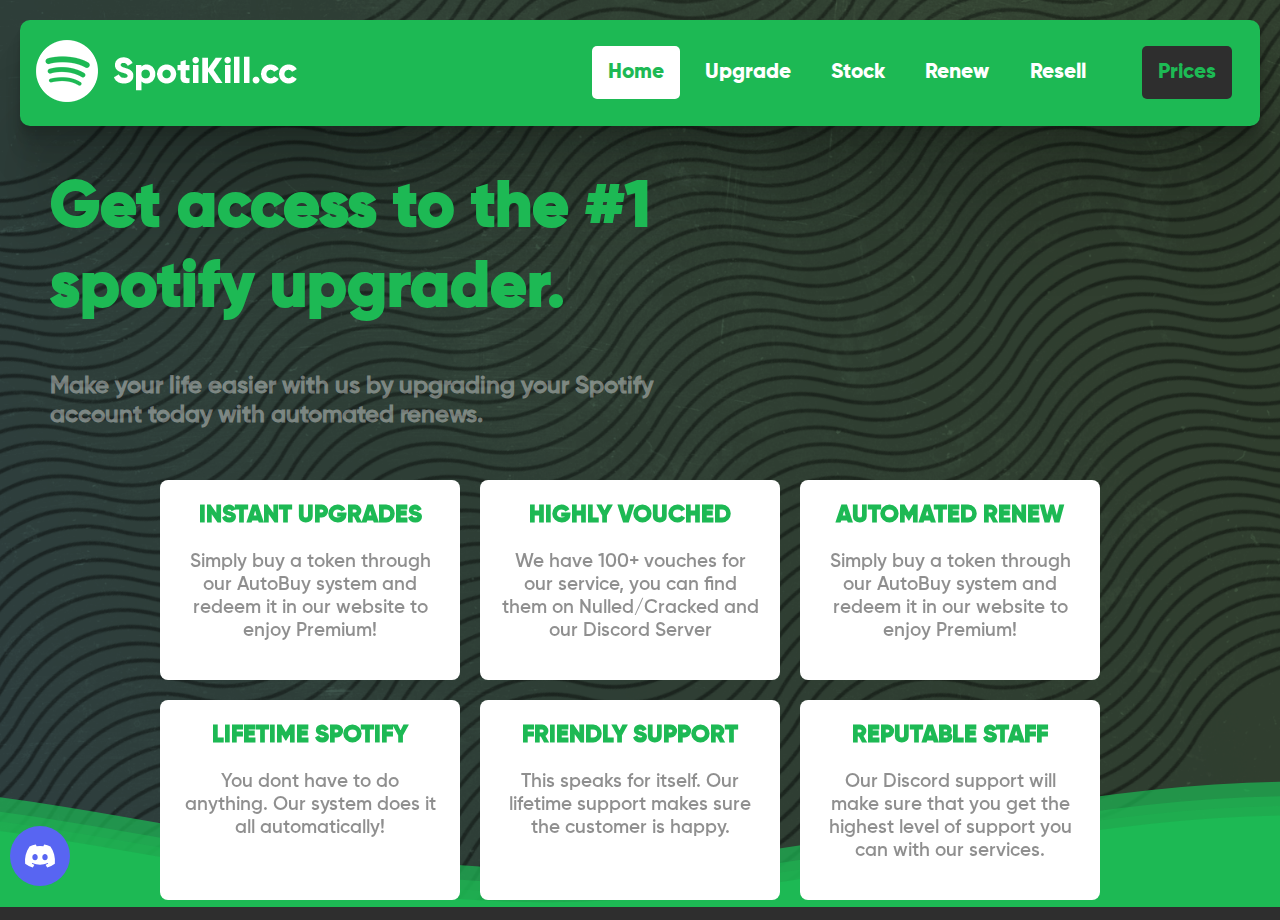
<file: index.html>
<!DOCTYPE html>
<html lang="en">

<head>
    <meta charset="UTF-8">
    <meta http-equiv="X-UA-Compatible" content="IE=edge">
    <meta name="viewport" content="width=device-width, initial-scale=1.0">
    <link rel="stylesheet" href="./css/main.css">
    <link rel="stylesheet" href="https://cdnjs.cloudflare.com/ajax/libs/font-awesome/6.1.1/css/all.min.css"
        integrity="sha512-KfkfwYDsLkIlwQp6LFnl8zNdLGxu9YAA1QvwINks4PhcElQSvqcyVLLD9aMhXd13uQjoXtEKNosOWaZqXgel0g=="
        crossorigin="anonymous" referrerpolicy="no-referrer" />
    <title>SpotiKill - Home</title>
</head>

<body>
    <nav>
        <ul class="nav-list">
            <li class="nav-item">
                <img src="./img/logo.png" alt="">
            </li>
            <li class="nav-item">
                <a class="active" href="index.html">Home</a>
            </li>
            <li class="nav-item">
                <a href="upgrade.html">Upgrade</a>
            </li>
            <li class="nav-item">
                <a href="#">Stock</a>
            </li>
            <li class="nav-item">
                <a href="#">Renew</a>
            </li>
            <li class="nav-item">
                <a href="#">Resell</a>
            </li>
            <li id="pricing" class="nav-item">
                <a href="#">Prices</a>
            </li>
        </ul>
    </nav>

    <div class="content">

        <div class="phone-div">
            <img id="phone" src="./img/iphone.png" alt="Phone">   
        </div>

        <div class="heading">
            <h1>Get access to the #1 spotify upgrader.</h1>
            <h2>
                Make your life easier with us by upgrading your Spotify account today with automated renews.
            </h2>

        </div>

        <div class="container">
            <div class="card">
                <h2><i class="fa-solid fa-fire fa-lg"></i> INSTANT UPGRADES</h2>
                <p>
                    Simply buy a token through our AutoBuy system and redeem it in our website to enjoy Premium!
                </p>
            </div>
            <div class="card">
                <h2><i class="fa-solid fa-users fa-lg"></i> HIGHLY VOUCHED</h2>
                <p>
                    We have 100+ vouches for our service, you can find them on Nulled/Cracked and our Discord Server
                </p>
            </div>
            <div class="card">
                <h2><i class="fa-solid fa-dollar-sign fa-lg"></i> AUTOMATED RENEW</h2>
                <p>
                    Simply buy a token through our AutoBuy system and redeem it in our website to enjoy Premium!
                </p>
            </div>
            <div class="card">
                <h2><i class="fa-solid fa-code fa-lg"></i> LIFETIME SPOTIFY</h2>
                <p>
                    You dont have to do anything. Our system does it all automatically!
                </p>
            </div>
            <div class="card">
                <h2><i class="fa-solid fa-crown fa-lg"></i> FRIENDLY SUPPORT</h2>
                <p>
                    This speaks for itself. Our lifetime support makes sure the customer is happy.
                </p>
            </div>
            <div class="card">
                <h2><i class="fa-solid fa-people-carry-box fa-lg"></i> REPUTABLE STAFF</h2>
                <p>
                    Our Discord support will make sure that you get the highest level of support you can with our services.
                </p>
            </div>
        </div>
    </div>

    <div>
        <svg class="waves" xmlns="http://www.w3.org/2000/svg" xmlns:xlink="http://www.w3.org/1999/xlink"
            viewBox="0 24 150 28" preserveAspectRatio="none" shape-rendering="auto">
            <defs>
                <path id="gentle-wave" d="M-160 44c30 0 58-18 88-18s 58 18 88 18 58-18 88-18 58 18 88 18 v44h-352z" />
            </defs>
            <g class="parallax">
                <use xlink:href="#gentle-wave" x="48" y="0" fill="rgba(29, 185, 84,0.7" />
                <use xlink:href="#gentle-wave" x="48" y="3" fill="rgba(29, 185, 84,0.5)" />
                <use xlink:href="#gentle-wave" x="48" y="5" fill="rgba(29, 185, 84,0.3)" />
                <use xlink:href="#gentle-wave" x="48" y="7" fill="#1db954" />
            </g>
        </svg>
    </div>

    <div id="discord"><a href="https://discord.gg/kR4asanxHP"><img src = "./img/discord-v2.svg" alt="My Happy SVG"/></a></div>
</body>

</html>
</file>
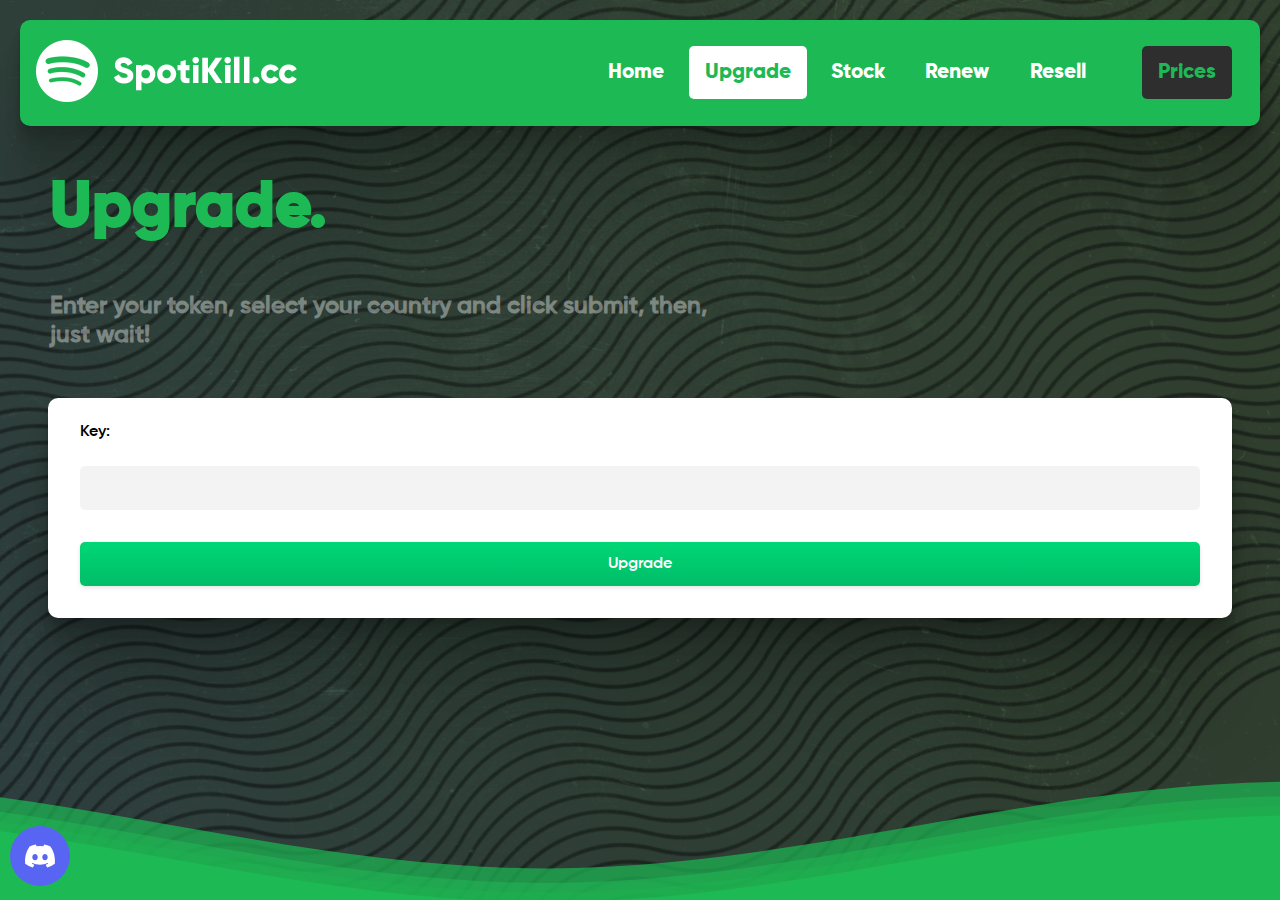
<file: upgrade.html>
<!DOCTYPE html>
<html lang="en">

<head>
    <meta charset="UTF-8">
    <meta http-equiv="X-UA-Compatible" content="IE=edge">
    <meta name="viewport" content="width=device-width, initial-scale=1.0">
    <link rel="stylesheet" href="./css/main.css">
    <link rel="stylesheet" href="https://cdnjs.cloudflare.com/ajax/libs/font-awesome/6.1.1/css/all.min.css"
        integrity="sha512-KfkfwYDsLkIlwQp6LFnl8zNdLGxu9YAA1QvwINks4PhcElQSvqcyVLLD9aMhXd13uQjoXtEKNosOWaZqXgel0g=="
        crossorigin="anonymous" referrerpolicy="no-referrer" />
    <script src="https://code.jquery.com/jquery-3.6.0.min.js">h</script>
    <script src="https://www.google.com/recaptcha/api.js?onload=onloadCallback&render=explicit" async defer>
    </script>
    <script src="./js/app.js"></script>
    <title>SpotiKill - Upgrade</title>
</head>

<body>
    <div class="pop-cont" style="display: none;" id="pop-cont">
        <div class="popup">
            <div class="popup-container">
                <i class="fa-solid fa-circle-exclamation fa-5x"></i>
                <span id="popText" h="">asdasd</span>
                <button id="pop-btn" class="buyBtn">OK </button>
            </div>
            
        </div>
    </div>

    <nav>
        <ul class="nav-list">
            <li class="nav-item">
                <img src="./img/logo.png" alt="">
            </li>
            <li class="nav-item">
                <a href="index.html">Home</a>
            </li>
            <li class="nav-item">
                <a class="active" href="upgrade.html">Upgrade</a>
            </li>
            <li class="nav-item">
                <a href="#">Stock</a>
            </li>
            <li class="nav-item">
                <a href="#">Renew</a>
            </li>
            <li class="nav-item">
                <a href="#">Resell</a>
            </li>
            <li id="pricing" class="nav-item">
                <a href="#">Prices</a>
            </li>
        </ul>
    </nav>

    <div class="content">
        <div class="heading">
            <h1>Upgrade.</h1>
            <h2>
                Enter your token, select your country and click submit, then, just wait!
            </h2>
        </div>
    </div>

    <div class="upgrade-container">
        <form id="upgradeForm">
            <label>Key:</label>
            <input type="text" id="key">
            <label style="display:none;" class="jstoggle">Email:</label>
            <input style="display:none;" class="jstoggle" type="text" id="email">
            <label style="display:none;" class="jstoggle">Password:</label>
            <input style="display:none;" class="jstoggle" type="text" id="password">
            <label style="display:none;" class="jstoggle">Country:</label>
            <select style="display:none;" class="jstoggle" id="country" name="country">
                <option class="countrySelect">Select a Country</option>
                <option class="countrySelect" value="AF">Afghanistan - 0</option>
                <option class="countrySelect" value="AX">Aland Islands - 0</option>
                <option class="countrySelect" value="AL">Albania - 0</option>
                <option class="countrySelect" value="DZ">Algeria - 0</option>
                <option class="countrySelect" value="AS">American Samoa - 0</option>
                <option class="countrySelect" value="AD">Andorra - 0</option>
                <option class="countrySelect" value="AO">Angola - 0</option>
                <option class="countrySelect" value="AI">Anguilla - 0</option>
                <option class="countrySelect" value="AQ">Antarctica - 0</option>
                <option class="countrySelect" value="AG">Antigua and Barbuda - 0</option>
                <option class="countrySelect" value="AR">Argentina - 0</option>
                <option class="countrySelect" value="AM">Armenia - 0</option>
                <option class="countrySelect" value="AW">Aruba - 0</option>
                <option class="countrySelect" value="AU">Australia - 0</option>
                <option class="countrySelect" value="AT">Austria - 0</option>
                <option class="countrySelect" value="AZ">Azerbaijan - 0</option>
                <option class="countrySelect" value="BS">Bahamas - 0</option>
                <option class="countrySelect" value="BH">Bahrain - 0</option>
                <option class="countrySelect" value="BD">Bangladesh - 0</option>
                <option class="countrySelect" value="BB">Barbados - 0</option>
                <option class="countrySelect" value="BY">Belarus - 0</option>
                <option class="countrySelect" value="BE">Belgium - 0</option>
                <option class="countrySelect" value="BZ">Belize - 0</option>
                <option class="countrySelect" value="BJ">Benin - 0</option>
                <option class="countrySelect" value="BM">Bermuda - 0</option>
                <option class="countrySelect" value="BT">Bhutan - 0</option>
                <option class="countrySelect" value="BO">Bolivia - 0</option>
                <option class="countrySelect" value="BQ">Bonaire, Sint Eustatius and Saba - 0</option>
                <option class="countrySelect" value="BA">Bosnia and Herzegovina - 0</option>
                <option class="countrySelect" value="BW">Botswana - 0</option>
                <option class="countrySelect" value="BV">Bouvet Island - 0</option>
                <option class="countrySelect" value="BR">Brazil - 0</option>
                <option class="countrySelect" value="IO">British Indian Ocean Territory - 0</option>
                <option class="countrySelect" value="BN">Brunei Darussalam - 0</option>
                <option class="countrySelect" value="BG">Bulgaria - 0</option>
                <option class="countrySelect" value="BF">Burkina Faso - 0</option>
                <option class="countrySelect" value="BI">Burundi - 0</option>
                <option class="countrySelect" value="KH">Cambodia - 0</option>
                <option class="countrySelect" value="CM">Cameroon - 0</option>
                <option class="countrySelect" value="CA">Canada - 0</option>
                <option class="countrySelect" value="CV">Cape Verde - 0</option>
                <option class="countrySelect" value="KY">Cayman Islands - 0</option>
                <option class="countrySelect" value="CF">Central African Republic - 0</option>
                <option class="countrySelect" value="TD">Chad - 0</option>
                <option class="countrySelect" value="CL">Chile - 0</option>
                <option class="countrySelect" value="CN">China - 0</option>
                <option class="countrySelect" value="CX">Christmas Island - 0</option>
                <option class="countrySelect" value="CC">Cocos (Keeling) Islands - 0</option>
                <option class="countrySelect" value="CO">Colombia - 0</option>
                <option class="countrySelect" value="KM">Comoros - 0</option>
                <option class="countrySelect" value="CG">Congo - 0</option>
                <option class="countrySelect" value="CD">Congo, Democratic Republic of the Congo - 0</option>
                <option class="countrySelect" value="CK">Cook Islands - 0</option>
                <option class="countrySelect" value="CR">Costa Rica - 0</option>
                <option class="countrySelect" value="CI">Cote D'Ivoire - 0</option>
                <option class="countrySelect" value="HR">Croatia - 0</option>
                <option class="countrySelect" value="CU">Cuba - 0</option>
                <option class="countrySelect" value="CW">Curacao - 0</option>
                <option class="countrySelect" value="CY">Cyprus - 0</option>
                <option class="countrySelect" value="CZ">Czech Republic - 0</option>
                <option class="countrySelect" value="DK">Denmark - 0</option>
                <option class="countrySelect" value="DJ">Djibouti - 0</option>
                <option class="countrySelect" value="DM">Dominica - 0</option>
                <option class="countrySelect" value="DO">Dominican Republic - 0</option>
                <option class="countrySelect" value="EC">Ecuador - 0</option>
                <option class="countrySelect" value="EG">Egypt - 0</option>
                <option class="countrySelect" value="SV">El Salvador - 0</option>
                <option class="countrySelect" value="GQ">Equatorial Guinea - 0</option>
                <option class="countrySelect" value="ER">Eritrea - 0</option>
                <option class="countrySelect" value="EE">Estonia - 0</option>
                <option class="countrySelect" value="ET">Ethiopia - 0</option>
                <option class="countrySelect" value="FK">Falkland Islands (Malvinas) - 0</option>
                <option class="countrySelect" value="FO">Faroe Islands - 0</option>
                <option class="countrySelect" value="FJ">Fiji - 0</option>
                <option class="countrySelect" value="FI">Finland - 0</option>
                <option class="countrySelect" value="FR">France - 0</option>
                <option class="countrySelect" value="GF">French Guiana - 0</option>
                <option class="countrySelect" value="PF">French Polynesia - 0</option>
                <option class="countrySelect" value="TF">French Southern Territories - 0</option>
                <option class="countrySelect" value="GA">Gabon - 0</option>
                <option class="countrySelect" value="GM">Gambia - 0</option>
                <option class="countrySelect" value="GE">Georgia - 0</option>
                <option class="countrySelect" value="DE">Germany - 0</option>
                <option class="countrySelect" value="GH">Ghana - 0</option>
                <option class="countrySelect" value="GI">Gibraltar - 0</option>
                <option class="countrySelect" value="GR">Greece - 0</option>
                <option class="countrySelect" value="GL">Greenland - 0</option>
                <option class="countrySelect" value="GD">Grenada - 0</option>
                <option class="countrySelect" value="GP">Guadeloupe - 0</option>
                <option class="countrySelect" value="GU">Guam - 0</option>
                <option class="countrySelect" value="GT">Guatemala - 0</option>
                <option class="countrySelect" value="GG">Guernsey - 0</option>
                <option class="countrySelect" value="GN">Guinea - 0</option>
                <option class="countrySelect" value="GW">Guinea-Bissau - 0</option>
                <option class="countrySelect" value="GY">Guyana - 0</option>
                <option class="countrySelect" value="HT">Haiti - 0</option>
                <option class="countrySelect" value="HM">Heard Island and Mcdonald Islands - 0</option>
                <option class="countrySelect" value="VA">Holy See (Vatican City State) - 0</option>
                <option class="countrySelect" value="HN">Honduras - 0</option>
                <option class="countrySelect" value="HK">Hong Kong - 0</option>
                <option class="countrySelect" value="HU">Hungary - 0</option>
                <option class="countrySelect" value="IS">Iceland - 0</option>
                <option class="countrySelect" value="IN">India - 0</option>
                <option class="countrySelect" value="ID">Indonesia - 0</option>
                <option class="countrySelect" value="IR">Iran, Islamic Republic of - 0</option>
                <option class="countrySelect" value="IQ">Iraq - 0</option>
                <option class="countrySelect" value="IE">Ireland - 0</option>
                <option class="countrySelect" value="IM">Isle of Man - 0</option>
                <option class="countrySelect" value="IL">Israel - 0</option>
                <option class="countrySelect" value="IT">Italy - 0</option>
                <option class="countrySelect" value="JM">Jamaica - 0</option>
                <option class="countrySelect" value="JP">Japan - 0</option>
                <option class="countrySelect" value="JE">Jersey - 0</option>
                <option class="countrySelect" value="JO">Jordan - 0</option>
                <option class="countrySelect" value="KZ">Kazakhstan - 0</option>
                <option class="countrySelect" value="KE">Kenya - 0</option>
                <option class="countrySelect" value="KI">Kiribati - 0</option>
                <option class="countrySelect" value="KP">Korea, Democratic People's Republic of - 0</option>
                <option class="countrySelect" value="KR">Korea, Republic of - 0</option>
                <option class="countrySelect" value="XK">Kosovo - 0</option>
                <option class="countrySelect" value="KW">Kuwait - 0</option>
                <option class="countrySelect" value="KG">Kyrgyzstan - 0</option>
                <option class="countrySelect" value="LA">Lao People's Democratic Republic - 0</option>
                <option class="countrySelect" value="LV">Latvia - 0</option>
                <option class="countrySelect" value="LB">Lebanon - 0</option>
                <option class="countrySelect" value="LS">Lesotho - 0</option>
                <option class="countrySelect" value="LR">Liberia - 0</option>
                <option class="countrySelect" value="LY">Libyan Arab Jamahiriya - 0</option>
                <option class="countrySelect" value="LI">Liechtenstein - 0</option>
                <option class="countrySelect" value="LT">Lithuania - 0</option>
                <option class="countrySelect" value="LU">Luxembourg - 0</option>
                <option class="countrySelect" value="MO">Macao - 0</option>
                <option class="countrySelect" value="MK">Macedonia, the Former Yugoslav Republic of - 0</option>
                <option class="countrySelect" value="MG">Madagascar - 0</option>
                <option class="countrySelect" value="MW">Malawi - 0</option>
                <option class="countrySelect" value="MY">Malaysia - 0</option>
                <option class="countrySelect" value="MV">Maldives - 0</option>
                <option class="countrySelect" value="ML">Mali - 0</option>
                <option class="countrySelect" value="MT">Malta - 0</option>
                <option class="countrySelect" value="MH">Marshall Islands - 0</option>
                <option class="countrySelect" value="MQ">Martinique - 0</option>
                <option class="countrySelect" value="MR">Mauritania - 0</option>
                <option class="countrySelect" value="MU">Mauritius - 0</option>
                <option class="countrySelect" value="YT">Mayotte - 0</option>
                <option class="countrySelect" value="MX">Mexico - 0</option>
                <option class="countrySelect" value="FM">Micronesia, Federated States of - 0</option>
                <option class="countrySelect" value="MD">Moldova, Republic of - 0</option>
                <option class="countrySelect" value="MC">Monaco - 0</option>
                <option class="countrySelect" value="MN">Mongolia - 0</option>
                <option class="countrySelect" value="ME">Montenegro - 0</option>
                <option class="countrySelect" value="MS">Montserrat - 0</option>
                <option class="countrySelect" value="MA">Morocco - 0</option>
                <option class="countrySelect" value="MZ">Mozambique - 0</option>
                <option class="countrySelect" value="MM">Myanmar - 0</option>
                <option class="countrySelect" value="NA">Namibia - 0</option>
                <option class="countrySelect" value="NR">Nauru - 0</option>
                <option class="countrySelect" value="NP">Nepal - 0</option>
                <option class="countrySelect" value="NL">Netherlands - 0</option>
                <option class="countrySelect" value="AN">Netherlands Antilles - 0</option>
                <option class="countrySelect" value="NC">New Caledonia - 0</option>
                <option class="countrySelect" value="NZ">New Zealand - 0</option>
                <option class="countrySelect" value="NI">Nicaragua - 0</option>
                <option class="countrySelect" value="NE">Niger - 0</option>
                <option class="countrySelect" value="NG">Nigeria - 0</option>
                <option class="countrySelect" value="NU">Niue - 0</option>
                <option class="countrySelect" value="NF">Norfolk Island - 0</option>
                <option class="countrySelect" value="MP">Northern Mariana Islands - 0</option>
                <option class="countrySelect" value="NO">Norway - 0</option>
                <option class="countrySelect" value="OM">Oman - 0</option>
                <option class="countrySelect" value="PK">Pakistan - 0</option>
                <option class="countrySelect" value="PW">Palau - 0</option>
                <option class="countrySelect" value="PS">Palestinian Territory, Occupied - 0</option>
                <option class="countrySelect" value="PA">Panama - 0</option>
                <option class="countrySelect" value="PG">Papua New Guinea - 0</option>
                <option class="countrySelect" value="PY">Paraguay - 0</option>
                <option class="countrySelect" value="PE">Peru - 0</option>
                <option class="countrySelect" value="PH">Philippines - 0</option>
                <option class="countrySelect" value="PN">Pitcairn - 0</option>
                <option class="countrySelect" value="PL">Poland - 0</option>
                <option class="countrySelect" value="PT">Portugal - 0</option>
                <option class="countrySelect" value="PR">Puerto Rico - 0</option>
                <option class="countrySelect" value="QA">Qatar - 0</option>
                <option class="countrySelect" value="RE">Reunion - 0</option>
                <option class="countrySelect" value="RO">Romania - 0</option>
                <option class="countrySelect" value="RU">Russian Federation - 0</option>
                <option class="countrySelect" value="RW">Rwanda - 0</option>
                <option class="countrySelect" value="BL">Saint Barthelemy - 0</option>
                <option class="countrySelect" value="SH">Saint Helena - 0</option>
                <option class="countrySelect" value="KN">Saint Kitts and Nevis - 0</option>
                <option class="countrySelect" value="LC">Saint Lucia - 0</option>
                <option class="countrySelect" value="MF">Saint Martin - 0</option>
                <option class="countrySelect" value="PM">Saint Pierre and Miquelon - 0</option>
                <option class="countrySelect" value="VC">Saint Vincent and the Grenadines - 0</option>
                <option class="countrySelect" value="WS">Samoa - 0</option>
                <option class="countrySelect" value="SM">San Marino - 0</option>
                <option class="countrySelect" value="ST">Sao Tome and Principe - 0</option>
                <option class="countrySelect" value="SA">Saudi Arabia - 0</option>
                <option class="countrySelect" value="SN">Senegal - 0</option>
                <option class="countrySelect" value="RS">Serbia - 0</option>
                <option class="countrySelect" value="CS">Serbia and Montenegro - 0</option>
                <option class="countrySelect" value="SC">Seychelles - 0</option>
                <option class="countrySelect" value="SL">Sierra Leone - 0</option>
                <option class="countrySelect" value="SG">Singapore - 0</option>
                <option class="countrySelect" value="SX">Sint Maarten - 0</option>
                <option class="countrySelect" value="SK">Slovakia - 0</option>
                <option class="countrySelect" value="SI">Slovenia - 0</option>
                <option class="countrySelect" value="SB">Solomon Islands - 0</option>
                <option class="countrySelect" value="SO">Somalia - 0</option>
                <option class="countrySelect" value="ZA">South Africa - 0</option>
                <option class="countrySelect" value="GS">South Georgia and the South Sandwich Islands - 0</option>
                <option class="countrySelect" value="SS">South Sudan - 0</option>
                <option class="countrySelect" value="ES">Spain - 0</option>
                <option class="countrySelect" value="LK">Sri Lanka - 0</option>
                <option class="countrySelect" value="SD">Sudan - 0</option>
                <option class="countrySelect" value="SR">Suriname - 0</option>
                <option class="countrySelect" value="SJ">Svalbard and Jan Mayen - 0</option>
                <option class="countrySelect" value="SZ">Swaziland - 0</option>
                <option class="countrySelect" value="SE">Sweden - 0</option>
                <option class="countrySelect" value="CH">Switzerland - 0</option>
                <option class="countrySelect" value="SY">Syrian Arab Republic - 0</option>
                <option class="countrySelect" value="TW">Taiwan, Province of China - 0</option>
                <option class="countrySelect" value="TJ">Tajikistan - 0</option>
                <option class="countrySelect" value="TZ">Tanzania, United Republic of - 0</option>
                <option class="countrySelect" value="TH">Thailand - 0</option>
                <option class="countrySelect" value="TL">Timor-Leste - 0</option>
                <option class="countrySelect" value="TG">Togo - 0</option>
                <option class="countrySelect" value="TK">Tokelau - 0</option>
                <option class="countrySelect" value="TO">Tonga - 0</option>
                <option class="countrySelect" value="TT">Trinidad and Tobago - 0</option>
                <option class="countrySelect" value="TN">Tunisia - 0</option>
                <option class="countrySelect" value="TR">Turkey - 0</option>
                <option class="countrySelect" value="TM">Turkmenistan - 0</option>
                <option class="countrySelect" value="TC">Turks and Caicos Islands - 0</option>
                <option class="countrySelect" value="TV">Tuvalu - 0</option>
                <option class="countrySelect" value="UG">Uganda - 0</option>
                <option class="countrySelect" value="UA">Ukraine - 0</option>
                <option class="countrySelect" value="AE">United Arab Emirates - 0</option>
                <option class="countrySelect" value="GB">United Kingdom - 0</option>
                <option class="countrySelect" value="US">United States - 0</option>
                <option class="countrySelect" value="UM">United States Minor Outlying Islands - 0</option>
                <option class="countrySelect" value="UY">Uruguay - 0</option>
                <option class="countrySelect" value="UZ">Uzbekistan - 0</option>
                <option class="countrySelect" value="VU">Vanuatu - 0</option>
                <option class="countrySelect" value="VE">Venezuela - 0</option>
                <option class="countrySelect" value="VN">Viet Nam - 0</option>
                <option class="countrySelect" value="VG">Virgin Islands, British - 0</option>
                <option class="countrySelect" value="VI">Virgin Islands, U.s. - 0</option>
                <option class="countrySelect" value="WF">Wallis and Futuna - 0</option>
                <option class="countrySelect" value="EH">Western Sahara - 0</option>
                <option class="countrySelect" value="YE">Yemen - 0</option>
                <option class="countrySelect" value="ZM">Zambia - 0</option>
                <option class="countrySelect" value="ZW">Zimbabwe - 0</option>
            </select>
            <button id="upgradeButton">Upgrade</button>
        </form>
    </div>

    

    <div>
        <svg class="waves" xmlns="http://www.w3.org/2000/svg" xmlns:xlink="http://www.w3.org/1999/xlink"
            viewBox="0 24 150 28" preserveAspectRatio="none" shape-rendering="auto">
            <defs>
                <path id="gentle-wave" d="M-160 44c30 0 58-18 88-18s 58 18 88 18 58-18 88-18 58 18 88 18 v44h-352z" />
            </defs>
            <g class="parallax">
                <use xlink:href="#gentle-wave" x="48" y="0" fill="rgba(29, 185, 84,0.7" />
                <use xlink:href="#gentle-wave" x="48" y="3" fill="rgba(29, 185, 84,0.5)" />
                <use xlink:href="#gentle-wave" x="48" y="5" fill="rgba(29, 185, 84,0.3)" />
                <use xlink:href="#gentle-wave" x="48" y="7" fill="#1db954" />
            </g>
        </svg>
    </div>

    <div id="discord"><a href="https://discord.gg/kR4asanxHP"><img src="./img/discord-v2.svg" alt="My Happy SVG" /></a>
    </div>


    <script>
        // $(".jstoggle").toggle();


        $("#loading-cont").hide();
        // $("#popText").html('Got Stock Data')
        //
        // $("#pop-cont").toggle();

        $("#pop-btn").on("click", function () {

            $("#pop-cont").toggle();
        });

        var onSubmit = async function (token) {
            grecaptcha.reset()
            $("#loading-cont").toggle();
            const key = document.querySelector("#key").value
            const email = document.querySelector("#email").value
            if (key.length > 0 && email.length > 0) {
                const password = document.querySelector("#password").value
                const country = document.querySelector("#country").value
                if (password.length > 0 && (country.indexOf("Select a Country") !== 0)) {
                    try {
                        const res = await upgradeAccount(key, email, password, country, token)
                        $("#loading-cont").toggle();
                        document.querySelector("#password").value = ""
                        document.querySelector("#email").value = ""
                        if (res.success) {
                            $("#popText").html('Your account is successfully upgraded!')
                            $("#pop-cont").toggle();
                        } else {
                            $("#popText").html(errorCodes[res.message])
                            $("#pop-cont").toggle();
                        }
                    } catch (err) {
                        $("#loading-cont").toggle();
                        console.log(err)
                    }
                } else {
                    $("#loading-cont").toggle();
                    $("#popText").html('Please check the data you entered and try again!')
                    $("#pop-cont").toggle();
                }
            } else if (key.length > 0) {
                try {
                    const res = await validateLicense(key, token)
                    $("#loading-cont").toggle();
                    if (res) {
                        if (res.email.length > 0) {
                            $("#popText").html('Your account is already upgraded. If you lost premium, you can go to renew and renew your account to new premium!')
                            $("#pop-cont").toggle();
                            return
                        }
                        $(".jstoggle").toggle();
                        $("#popText").html('Make sure to wait for a minute or two while upgrading or renew. Just submit your details and wait for sometime. If anything goes wrong, You\'ll get a message')
                        $("#pop-cont").toggle();
                        return
                    }

                    $("#popText").html('Invalid License Key. Please contact Administrator about this')
                    $("#pop-cont").toggle();
                } catch (err) {
                    console.log("In error")
                    console.log(err)
                    $("#loading-cont").toggle();
                    $("#popText").html('Something went wrong. Please try again')
                    $("#pop-cont").toggle();
                }
            } else {
                $("#loading-cont").toggle();
                $("#popText").html("Key can't be empty")
                $("#pop-cont").toggle();
            }
        }

        var onloadCallback = function () {
            grecaptcha.render('upgradeButton', {
                'sitekey': '6LevTTkeAAAAAPAIDm8vn0tspfImiup_k-PtVShK',
                'callback': onSubmit
            });
        };


        async function updateStock() {
            json = await getStockData()

            const countries = document.querySelectorAll(".countrySelect")
            for (let country of countries) {
                if (country.attributes.value) {
                    if (json[country.attributes.value.value] > 0) {
                        country.innerHTML = country.innerHTML.split(" - ")[0] + " - " + json[country.attributes.value.value]
                    } else {
                        country.setAttribute("disabled", true)
                    }
                }
            }
        }
        updateStock()

    </script>

</body>

</html>
</file>
<file: css/main.css>
@font-face {
    font-family: GilroyExtraBold;
    src: url(../fonts/Gilroy-ExtraBold.ttf);
}

@font-face {
    font-family: GilroySemiBold;
    src: url(../fonts/Gilroy-SemiBold.ttf);
}

body {
    background: url("../img/bg.png") no-repeat center center fixed;
    -webkit-background-size: cover;
    -moz-background-size: cover;
    -o-background-size: cover;
    background-size: cover;


    margin: 0;
    padding: 0;
    box-sizing: border-box;
    background-color: #2e2e2e;

    /*Page Fade-In Animation */
    animation: fadeInAnimation ease 1s;
    animation-iteration-count: 1;
    animation-fill-mode: forwards;
    /* --------------------- */
}

.nav-list {
    background: #1db954;
    margin: 20px 20px;
    padding: 1rem 0;
    border-radius: 10px;
    display: flex;
    flex-wrap: wrap;
    justify-content: flex-end;
    align-items: center;
    overflow: hidden;
    font-family: GilroyExtraBold, serif;
    font-size: 1.3em;
    box-shadow:
        0 2.8px 2.2px rgba(0, 0, 0, 0.034),
        0 6.7px 5.3px rgba(0, 0, 0, 0.048),
        0 12.5px 10px rgba(0, 0, 0, 0.06),
        0 22.3px 17.9px rgba(0, 0, 0, 0.072),
        0 41.8px 33.4px rgba(0, 0, 0, 0.086),
        0 100px 80px rgba(0, 0, 0, 0.12)
}

.nav-item {
    list-style: none;
    margin: .2em;
    margin-bottom: 0;
    margin-top: 0;
}

.nav-item img {
    padding-top: 4px;
}

.nav-item a {
    text-decoration: none;
    color: white;
    padding: 1rem;
}

.nav-item a.active {
    background-color: #ffffff;
    border-radius: 5px;
    color: #1db954;
}

.nav-item a:hover {
    background-color: #ffffff;
    border-radius: 5px;
    color: #1db954;
}

.nav-item:first-child {
    margin-right: auto;
    margin-left: 1rem;
}

.nav-item:last-child a {
    margin-left: 2rem;
    margin-right: 1.5rem;
    background-color: #2e2e2e;
    border-radius: 5px;
    color: #1db954;
}

.nav-item:last-child a:hover {
    background-color: #ffffff;
}

.heading h1 {
    font-family: GilroyExtraBold, serif;
    color: #1db954;
    font-size: 4em;
}

.heading h2 {
    font-family: GilroySemiBold, serif;
    color: #ffffff63;
    font-size: 1.5em;
    margin-top: 0;
    padding-top: 0;
}

.content {
    /* border: #ffffff solid ; */
    padding: 50px;
    padding-bottom: 0px;
    padding-top: 0;
}

.heading {
    max-width: 700px;
}

.phone-div {
    position: relative;
    z-index: 10;
    margin-top: 5vh;
    float: right;
    /* border: white 1px solid; */
    width: 50vw;
    height: auto;
    display: flex;
    justify-content: center;
}

#phone {
    display: block;
    margin: auto;
}

.flex {
    /*Flexbox for containers*/
    display: flex;
    justify-content: center;
    align-items: center;
    text-align: center;
}

.waves {
    position: fixed;
    bottom: 0;
    z-index: 1;
    width: 100%;
    height: 15vh;
    margin-bottom: -7px;
    /*Fix for safari gap*/
    min-height: 100px;
    max-height: 150px;
}

/* Animation */

.parallax>use {
    animation: move-forever 25s cubic-bezier(.55, .5, .45, .5) infinite;
}

.parallax>use:nth-child(1) {
    animation-delay: -2s;
    animation-duration: 7s;
}

.parallax>use:nth-child(2) {
    animation-delay: -3s;
    animation-duration: 10s;
}

.parallax>use:nth-child(3) {
    animation-delay: -4s;
    animation-duration: 13s;
}

.parallax>use:nth-child(4) {
    animation-delay: -5s;
    animation-duration: 20s;
}

.container {
    position: relative;
    z-index: 10;
    max-width: 1000px;
    display: flex;
    justify-content: left;
    flex-wrap: wrap;
    margin-top: 50px;
}

.card {
    background: white;
    width: 300px;
    height: 200px;
    margin: 20px;
    margin-left: 0px;
    margin-top: 0px;
    border-radius: 8px;

    transition: border-width 0.6s linear;
}

.card h2 {
    text-align: center;
    font-family: GilroyExtraBold;
    color: #1db954;
}

.card p {
    text-align: center;
    font-family: GilroySemiBold;
    font-size: larger;
    padding: 20px;
    padding-top: 0;
    padding-bottom: 0;
    margin-bottom: 0;
    color: #00000070;
}

.card:hover {
    -webkit-box-shadow: inset 0px 0px 0px 3px #1db954;
    -moz-box-shadow: inset 0px 0px 0px 3px #1db954;
    box-shadow: inset 0px 0px 0px 3px #1db954;
}

#discord {
    text-align: center;
    position: fixed;
    z-index: 10;
    bottom: 10px;
    left: 10px;
}

#discord img {
    width: 60px;
    height: auto;
}

.upgrade-container {
    background-color: #ffffff;
    border-radius: 10px;
    padding: 2em;
    padding-top: .5em;
    margin: 3em;
    margin-bottom: 10em;
    box-shadow:
        0 2.8px 2.2px rgba(0, 0, 0, 0.034),
        0 6.7px 5.3px rgba(0, 0, 0, 0.048),
        0 12.5px 10px rgba(0, 0, 0, 0.06),
        0 22.3px 17.9px rgba(0, 0, 0, 0.072),
        0 41.8px 33.4px rgba(0, 0, 0, 0.086),
        0 100px 80px rgba(0, 0, 0, 0.12);

    font-family: GilroySemiBold;
}

.upgrade-container form {
    display: flex;
    justify-content: center;
    flex-direction: column;
}

.upgrade-container form label {
    margin-top: 1em;
}

input[type=text] {
    margin-top: 1.5em;
    padding: 12px;
    border-radius: 5px;
    border: #0000003b solid 0px;
    outline: none;
    font-family: GilroySemiBold;
    color: #00BD68;
    font-size: medium;
    background-color: #0000000c;
}

button {
    background-color: initial;
    background-image: linear-gradient(-180deg, #00D775, #00BD68);
    border-radius: 5px;
    box-shadow: rgba(0, 0, 0, 0.1) 0 2px 4px;
    color: #FFFFFF;
    cursor: pointer;
    display: inline-block;
    font-family: GilroySemiBold, serif;
    font-size: medium;
    height: 44px;
    line-height: 44px;
    outline: 0;
    overflow: hidden;
    padding: 0 20px;
    pointer-events: auto;
    position: relative;
    text-align: center;
    touch-action: manipulation;
    user-select: none;
    -webkit-user-select: none;
    vertical-align: top;
    white-space: nowrap;
    width: 100%;
    z-index: 9;
    border: 0;
}

button:hover {
    background: #00bd68;
}

.upgrade-container input {
    margin-bottom: 2em;
}

.grecaptcha-badge {
    z-index: 10;
}

.popup {
    top: 0;
    width: 100%;
    height: 100%;
    position: absolute;
    z-index: 10;
    display: flex;
    flex-direction: column;
    justify-content: center;
    background-color: #000000af;
    
}

.popup .popup-container {
    -webkit-animation: pop-in 0.3s;
    -moz-animation: pop-in 0.3s;
    -ms-animation: pop-in 0.3s;
    color: #00BD68;
    text-align: center;
    display: flex;
    flex-direction: column;
    justify-content: center;
    background-color: #2e2e2e;
    padding: 2.5em;
    padding-left: 2.5em;
    padding-right: 2.5em;
    border-radius: 10px;
    align-self: center;
    max-width: fit-content;
    margin: 20px;
    margin-top: 0;
    margin-bottom: 0;
}

#popText {
    margin-top: 1.5em;
    font-family: GilroySemiBold, serif;
    ;
    text-align: center;
    margin-bottom: 30px;
    color: #FFFFFF;
    overflow-wrap: break-word;

}

@-webkit-keyframes pop-in {
    0% {
        opacity: 0;
        -webkit-transform: scale(0.5);
    }

    100% {
        opacity: 1;
        -webkit-transform: scale(1);
    }
}

@-moz-keyframes pop-in {
    0% {
        opacity: 0;
        -moz-transform: scale(0.5);
    }

    100% {
        opacity: 1;
        -moz-transform: scale(1);
    }
}

@keyframes pop-in {
    0% {
        opacity: 0;
        transform: scale(0.5);
    }

    100% {
        opacity: 1;
        transform: scale(1);
    }
}


@keyframes move-forever {
    0% {
        transform: translate3d(-90px, 0, 0);
    }

    100% {
        transform: translate3d(85px, 0, 0);
    }
}

/*Shrinking for mobile*/
@media (max-width: 768px) {
    .waves {
        height: 40px;
        min-height: 40px;
    }
}


@media only screen and (max-width: 1060px) {
    .nav-list {
        flex-direction: column;
    }

    .nav-item:last-child a {
        margin-left: 0;
        margin-right: 0;
    }

    .nav-item {
        padding: 1rem;
        margin: .2em;
    }

    .nav-item:first-child {
        margin-right: 3rem;
        margin-left: 0;
    }

    #phone {
        display: none
    }

    .content {
        margin-bottom: 50px;
    }

    .container {
        justify-content: center;
    }
}

@media only screen and (max-width: 1385px) {
    #phone {
        display: none
    }

    .container {
        justify-content: center;
        margin-left: auto;
        margin-right: auto;
    }
}

@media only screen and (max-width: 2124px) {
    .phone-div {
        margin-top: 1vh;
        width: 30%;
    }
}

@keyframes fadeInAnimation {
    0% {
        opacity: 0;
    }

    100% {
        opacity: 1;
    }
}
</file>
